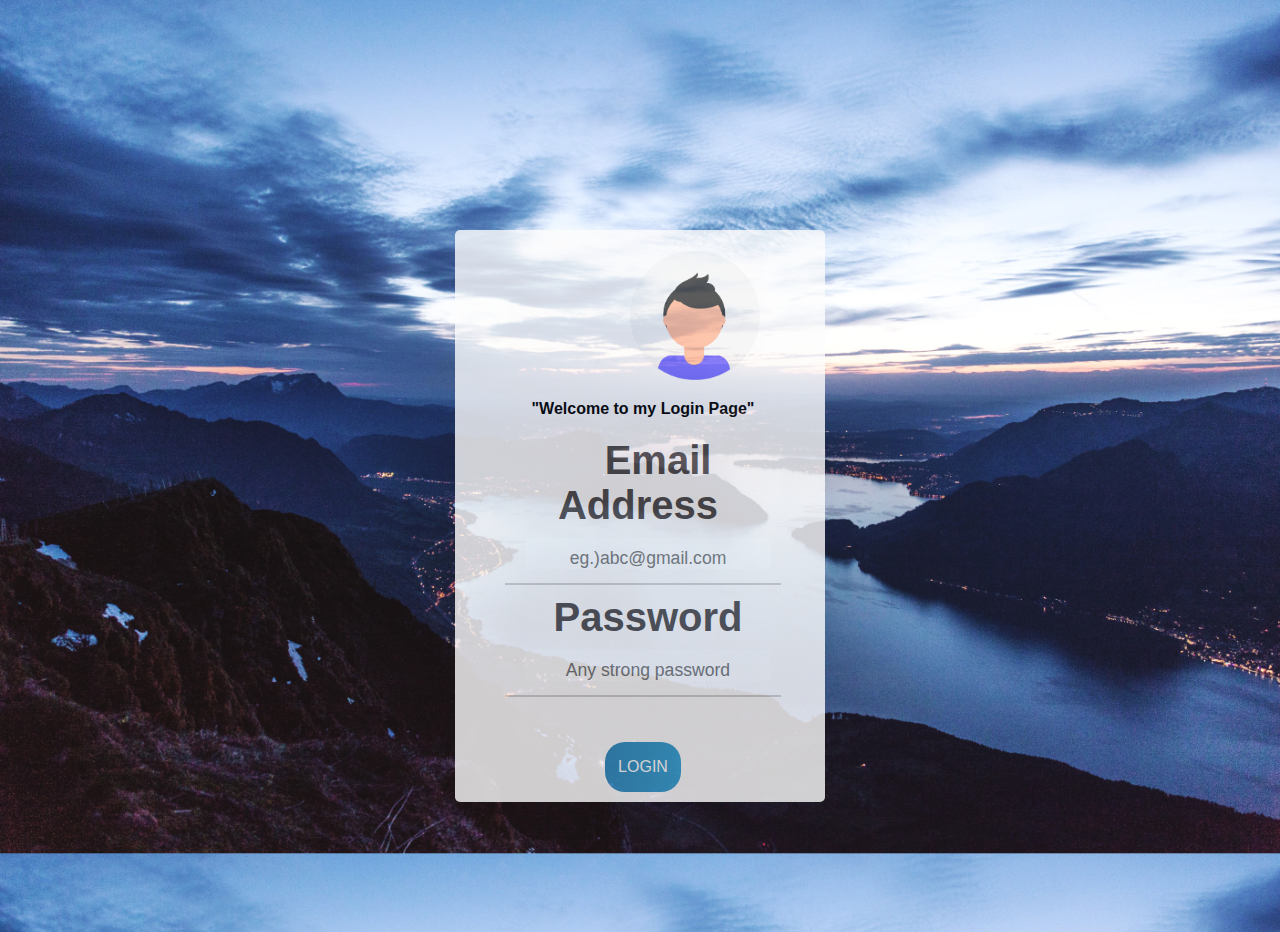
<file: index.html>
<!DOCTYPE html>
<html lang="en">
<head>
    <meta charset="UTF-8">
    <meta http-equiv="X-UA-Compatible" content="IE=edge">
    <meta name="viewport" content="width=device-width, initial-scale=1.0">
    <title>Task 2 login pg</title>
    <script src="script.js" type="text/javascript"></script>
</head>
<body>
    <form>
      <div class="container">
        <img class="avatar" src="avatarc.png">
        <p style="font-size: 1rem;text-align: center;"><b>"Welcome to my Login Page"</b> </p>
        <div class="form-group1">
          <label for="exampleInputEmail1"><b>Email Address</b></label><br>
          <input type="email" class="form-control" id="exampleInputEmail1" aria-describ
          id="exampleInputEmail1" aria-describedby="emailHelp" placeholder="eg.)abc@gmail.com">
        </div>
        <div class="form-group2">
          <label for="exampleInputPassword1"><b>Password</b></label><br>
          <input type="password" class="form-control" id="exampleInputPassword1" placeholder="Any strong password">
        </div>
        <br>
        <button type="submit" class="btn" onclick="validate();event.preventDefault()">LOGIN</button>
      </div>
      </form>
    
    <style>
      *{
        padding: 10px;
        margin:0px;
        box-sizing:border-box;
      }
      body{
        font-family:sans-serif;
        background-image:url("mountain1.jpg");
        background-repeat: repeat;
        background-size:100%;
        background-position-x: center;
        }
      .container{
        font-size: 2.5rem;
        background-color: rgb(253, 252, 252);
        margin-top: 200px;
        margin-bottom: 100px;
        margin-left: 425px;
        margin-right: 425px;
        padding-left: 50px;
        padding-right: 50px;
        border-radius: 5px;
        display: grid;
        opacity: .8;

      }
      .btn{
        margin-left: 100px;
        margin-right: 100px;
        padding:5px;
        padding-left: 10px;
        padding-right: 10px;
        border-radius: 20px;
        outline:none;
        border:none;
        font-size: 1rem;
        display:block;
        background-image: linear-gradient(to right,#328bbe,#38a2d3,#328bbe);
        height: 50px;
        cursor: pointer;
        color:#fff;
        background-size: 200%;
        transition: .5s;
        
      }
      .btn:hover{
          background-position:right;
        }
      .avatar{
        height: 150px;
        padding-left: 125px;
        opacity: 1;

      }
      .form-group1{
        color: rgb(78, 74, 74);
        text-align: center;
        padding-left: 20px;
        border-bottom: 2px solid rgb(209, 206, 206);
        
        
      }
      .form-group2{
        color: rgb(78, 74, 74);
        text-align: center;
        padding-left: 20px;
        border-bottom: 2px solid rgb(209, 206, 206);
      }
      .form-control{
        border:none;
        outline:none;
        margin-bottom: 0px;
        padding-bottom:0px;
        font-size: 1.1rem;
        text-align: center;
        color: grey;
      }

    </style>
</body>
</html>
</file>
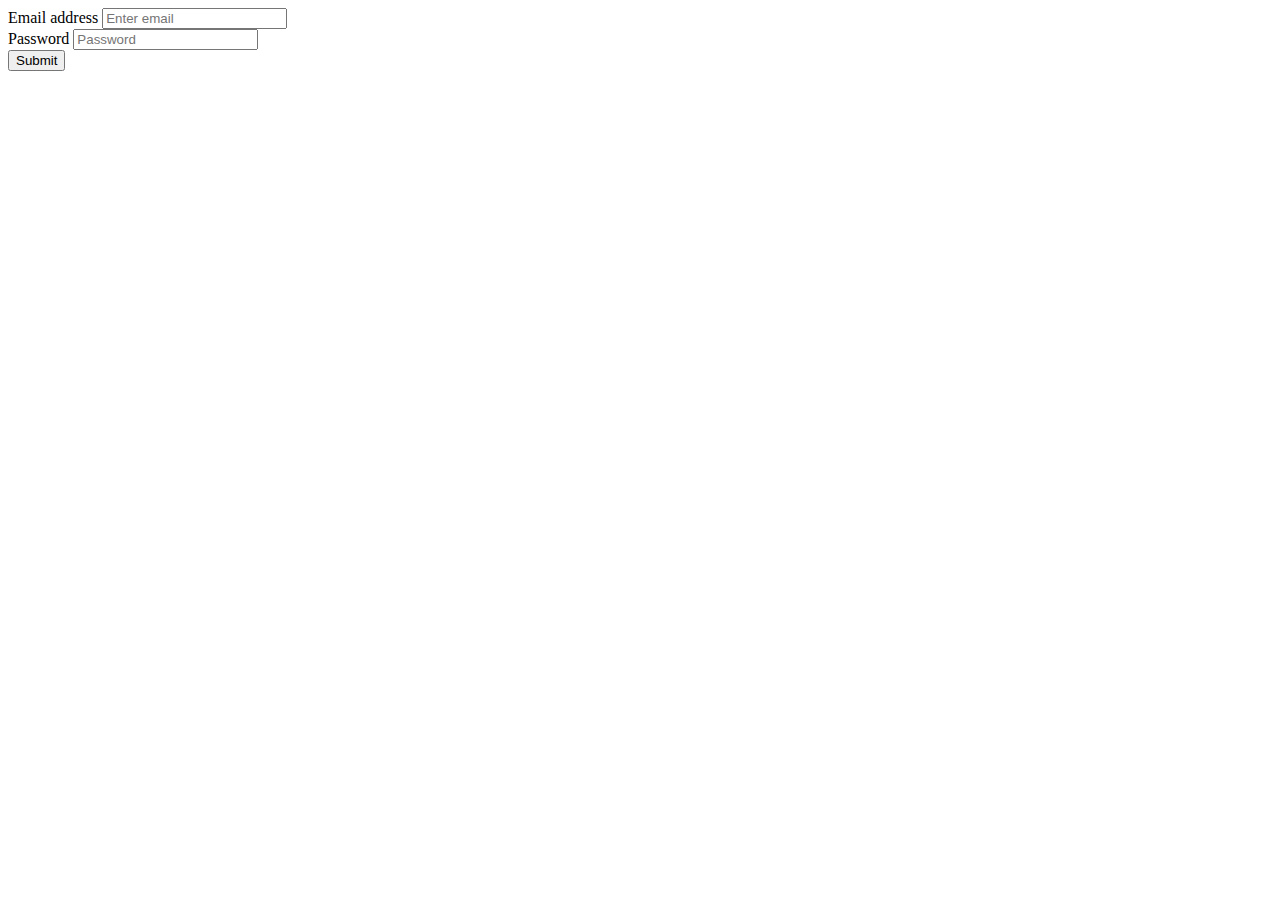
<file: form.html>
<!DOCTYPE html>
<html lang="en">
<head>
    <meta charset="UTF-8">
    <meta http-equiv="X-UA-Compatible" content="IE=edge">
    <meta name="viewport" content="width=device-width, initial-scale=1.0">
    <title>Document one</title>
    <script src="script.js" type="text/javascript"></script>
</head>
<body>
    <form>
        <div class="form-group">
          <label for="exampleInputEmail1">Email address</label>
          <input type="email" class="form-control" id="exampleInputEmail1" aria-describ
          id="exampleInputEmail1" aria-describedby="emailHelp" placeholder="Enter email">
        </div>
        <div class="form-group">
          <label for="exampleInputPassword1">Password</label>
          <input type="password" class="form-control" id="exampleInputPassword1" placeholder="Password">
        </div>
        <button type="submit" class="btn btn-primary" onclick="validate();event.preventDefault()">Submit</button>
      </form>
</body>
</html>
</file>
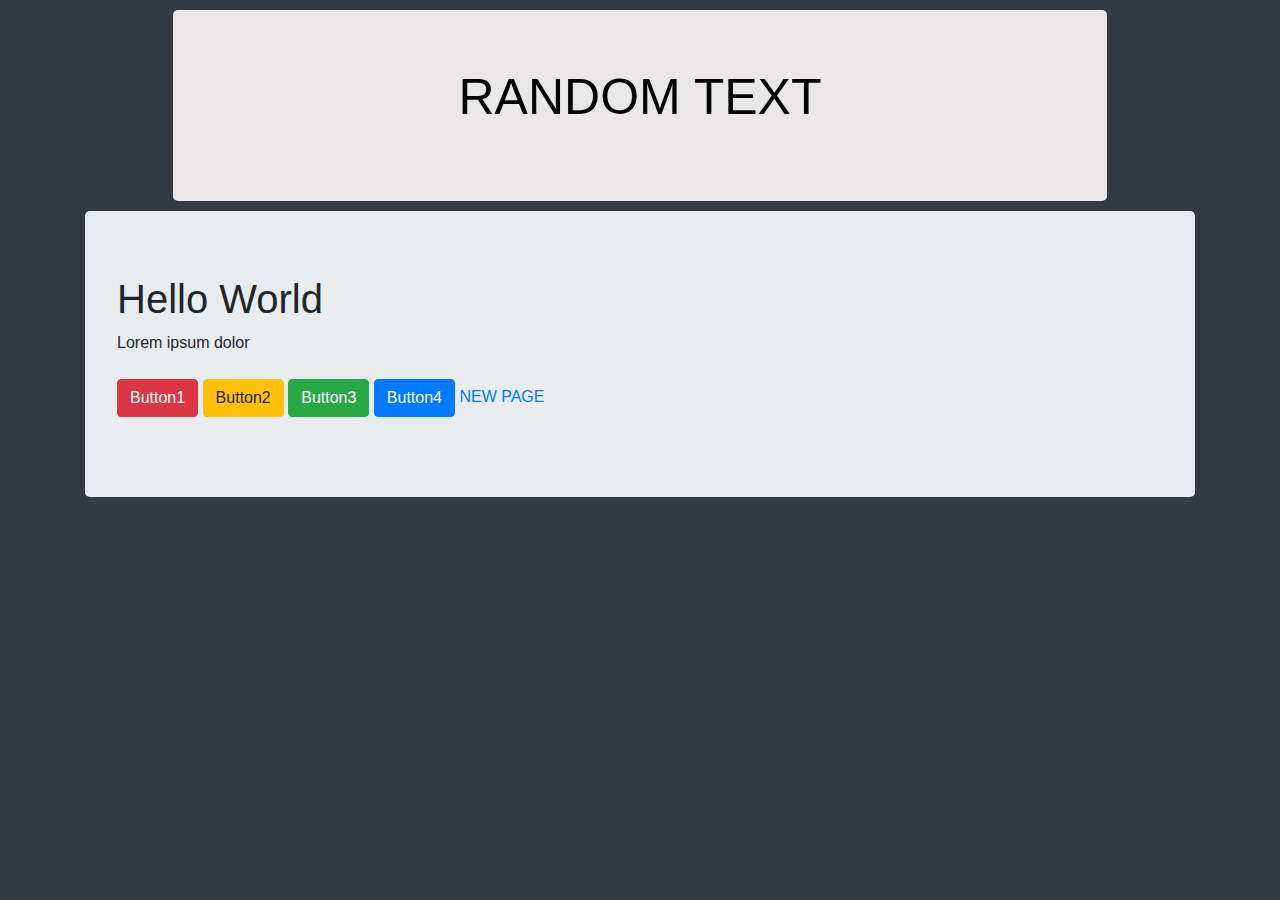
<file: index0.html>
<!DOCTYPE html>
<html lang="en">
<head>
    <meta charset="UTF-8">
    <meta http-equiv="X-UA-Compatible" content="IE=edge">
    <meta name="viewport" content="width=device-width, initial-scale=1.0">
    <title>Session1 WebDev</title>
    <link rel="stylesheet" href="https://maxcdn.bootstrapcdn.com/bootstrap/4.5.2/css/bootstrap.min.css">
    <script src="https://maxcdn.bootstrapcdn.com/bootstrap/4.5.2/js/bootstrap.min.js"></script>
    <link rel="stylesheet" href="styles.css" type="text/css">
</head>
<body class="bg-dark">
    <center>
        <div class="shinj">
            <p>RANDOM TEXT</p>
        </div>
    </center>
    <div class="container">
        <div class="jumbotron fluid-jumbotron ">
            <h1 class="display-6">Hello World</h1>
            <p>
                Lorem ipsum dolor<br><br>
                <button class="btn btn-danger">Button1</button>
                <button class="btn btn-warning">Button2</button>
                <button class="btn btn-success">Button3</button>
                <button class="btn btn-primary">Button4</button>
                <a href="random.html">NEW PAGE</a>
            </p>
        </div>
    </div>
</body>
</html>
</file>
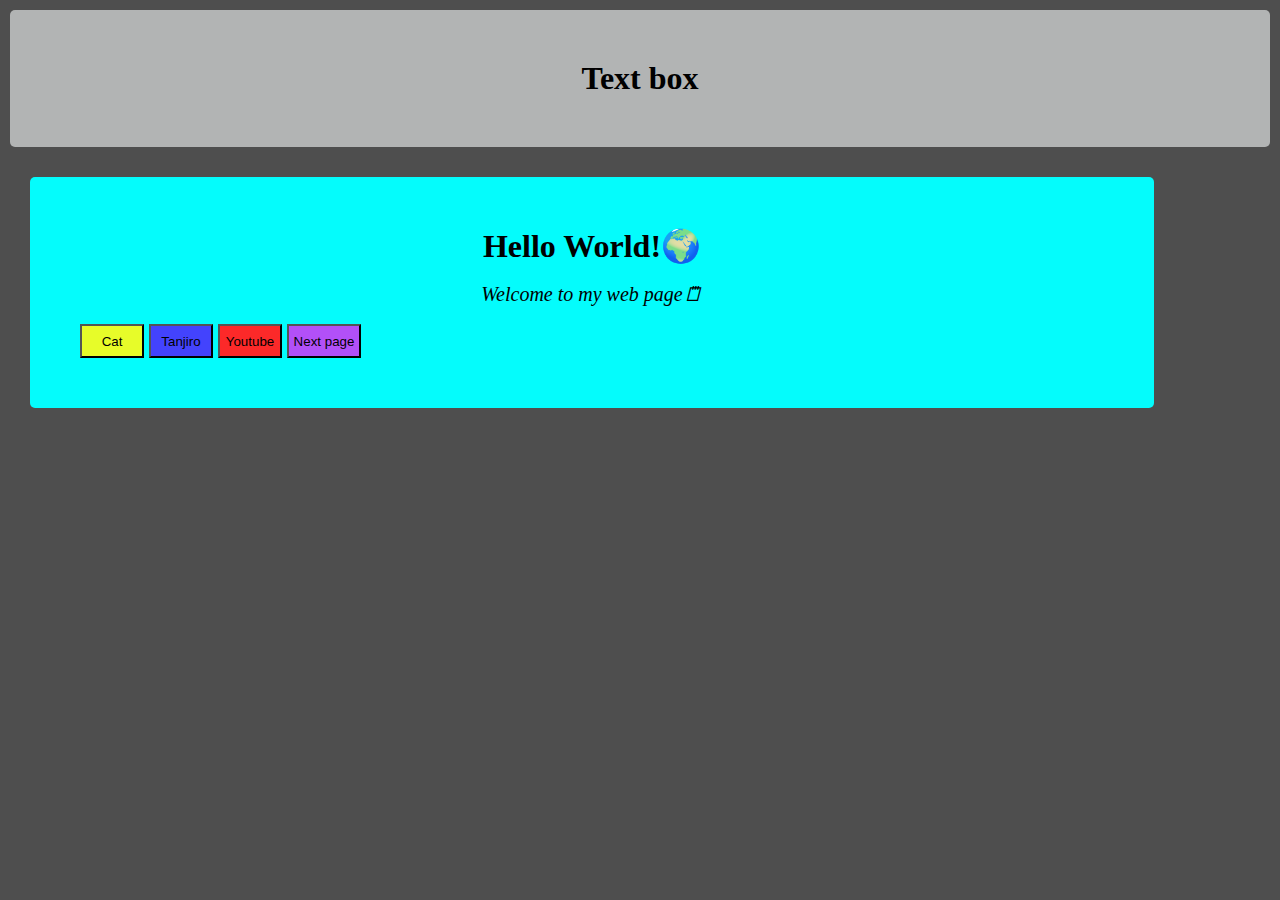
<file: index1.html>
<!DOCTYPE html>
<html lang="en">
<head>
    <meta charset="UTF-8">
    <meta name="author" content="hello world page">
    <meta http-equiv="X-UA-Compatible" content="IE=edge">
    <meta name="viewport" content="width=device-width, initial-scale=1.0">
    <title>Task1</title>
    <link rel="stylesheet" href="style.css" type="text/css">
</head>
<body style="background-color: rgb(78, 78, 78);">
    <div class="box">
        <h1>Text box</h1>
    </div>
    <div class="Thanush">
        <center>
             <h1>Hello World!🌍</h1><br/>
            <p><b><i>Welcome to my web page🗒</i></b></p>
        </center>
        <br/>
        <p>
            <a href="https://lh3.googleusercontent.com/proxy/JJnDXEzT-DHU4MMUZc3Idk1bCap_YxVOfivnyJm74-jAZzHZcCchlh_3mcY1dCgbnG6r81Ft098p6HOdSC1idHbjZ98wOlelnAWmCBH7o3-viVWdydU5GygzBpbpVln80pnlPIOUjN7sJ_w"target="_blank">
            <button class="b1" style="background-color:rgb(231, 252, 41);">Cat</button></a>
            <a href="https://images.pushsquare.com/986b68e387b2c/demon-slayer-ps5-ps4-1.900x.jpg"target="_blank">
            <button class="b2"style="background-color:rgb(67, 67, 253);">Tanjiro</button></a>
            <a href="https://www.youtube.com/"target="_blank">
            <button class="b3"style="background-color:rgb(252, 41, 41);">Youtube</button></a>
            <a href="random.html"target="blank">
            <button class="b4"style="background-color:rgb(178, 80, 248);">Next page</button></a>
            <style>
                *{
    margin: 0px;
    padding: 0px;
    box-sizing: content-box;
}

.Thanush{
    background-color: rgb(4, 252, 252);
    margin:30px;
    padding:50px;
    border-radius: 5px;
    width:80%;
}
.Thanush p{
    color:black;
    font-size: 20px;
    font-weight: 100;
    border-radius: 25px;
}
.box{
    text-align: center;
    margin: 10px;
    padding:50px;
    border-radius: 5px;
    box-sizing: border-box;
    background-color: rgb(178, 180, 180);
}
                .b1{
                    height:30px;
                     width:60px;
                    }
                .b2{
                    height:30px;
                     width:60px;
                    }
                .b3{
                    height:30px;
                     width:60px;
                    }
                .b4{
                    height:30px;
                     width:70px;
                    }
            </style>
        </p>
    </div>
</body>
</html>
</file>
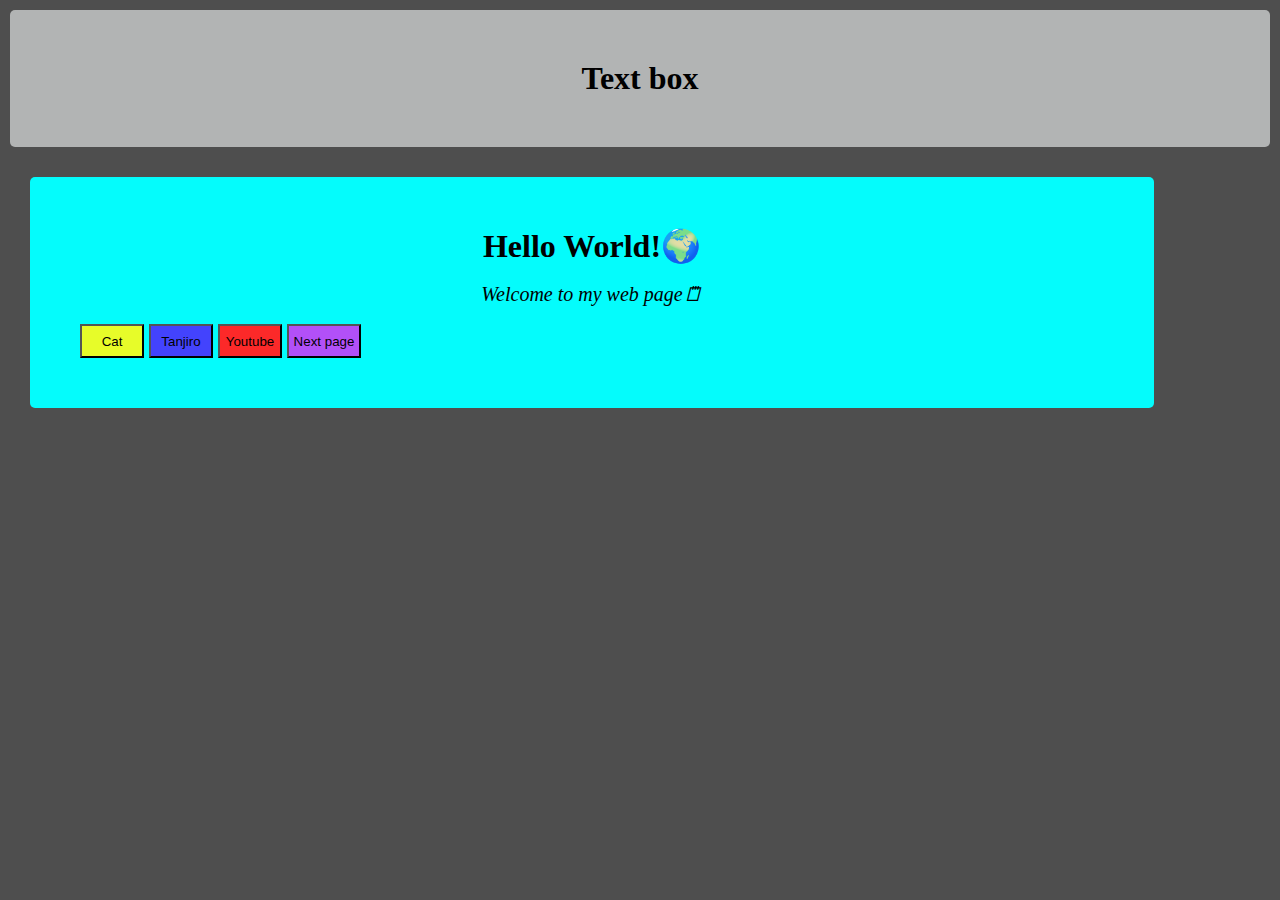
<file: TASK 1.html>
<!DOCTYPE html>
<html lang="en">
<head>
    <meta charset="UTF-8">
    <meta http-equiv="X-UA-Compatible" content="IE=edge">
    <meta name="viewport" content="width=device-width, initial-scale=1.0">
    <title>Task1</title>
    <link rel="stylesheet" href="style.css" type="text/css">
</head>
<body style="background-color: rgb(78, 78, 78);">
    <div class="box">
        <h1>Text box</h1>
    </div>
    <div class="Thanush">
        <center>
             <h1>Hello World!🌍</h1><br/>
            <p><b><i>Welcome to my web page🗒</i></b></p>
        </center>
        <br/>
        <p>
            <a href="https://lh3.googleusercontent.com/proxy/JJnDXEzT-DHU4MMUZc3Idk1bCap_YxVOfivnyJm74-jAZzHZcCchlh_3mcY1dCgbnG6r81Ft098p6HOdSC1idHbjZ98wOlelnAWmCBH7o3-viVWdydU5GygzBpbpVln80pnlPIOUjN7sJ_w"target="_blank">
            <button class="b1" style="background-color:rgb(231, 252, 41);">Cat</button></a>
            <a href="https://images.pushsquare.com/986b68e387b2c/demon-slayer-ps5-ps4-1.900x.jpg"target="_blank">
            <button class="b2"style="background-color:rgb(67, 67, 253);">Tanjiro</button></a>
            <a href="https://www.youtube.com/"target="_blank">
            <button class="b3"style="background-color:rgb(252, 41, 41);">Youtube</button></a>
            <a href="random.html"target="blank">
            <button class="b4"style="background-color:rgb(178, 80, 248);">Next page</button></a>
            <style>
                *{
                    margin: 0px;
                    padding: 0px;
                    box-sizing: content-box;
                 }

                .Thanush{
                    background-color: rgb(4, 252, 252);
                    margin:30px;
                    padding:50px;
                    border-radius: 5px;
                    width:80%;
                        }
                .Thanush p{
                    color:black;
                    font-size: 20px;
                    font-weight: 100;
                    border-radius: 25px;
                          }
                .box{
                    text-align: center;
                    margin: 10px;
                    padding:50px;
                    border-radius: 5px;
                    box-sizing: border-box;
                    background-color: rgb(178, 180, 180);
                    }
                .b1{
                    height:30px;
                     width:60px;
                    }
                .b2{
                    height:30px;
                     width:60px;
                    }
                .b3{
                    height:30px;
                     width:60px;
                    }
                .b4{
                    height:30px;
                     width:70px;
                    }
            </style>
        </p>
    </div>
</body>
</html>
</file>
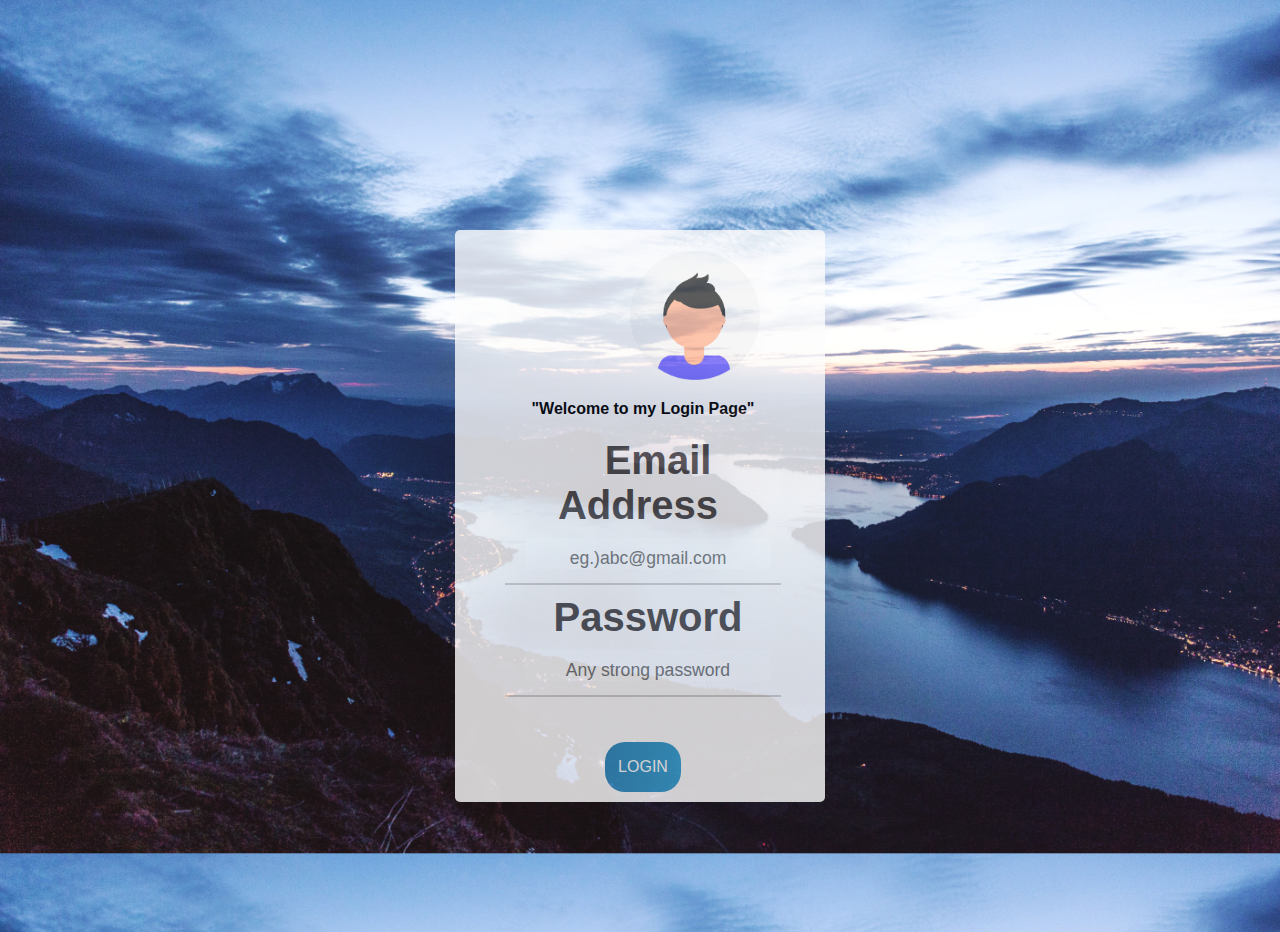
<file: task2 login.html>
<!DOCTYPE html>
<html lang="en">
<head>
    <meta charset="UTF-8">
    <meta http-equiv="X-UA-Compatible" content="IE=edge">
    <meta name="viewport" content="width=device-width, initial-scale=1.0">
    <title>Task 2 login pg</title>
    <script src="script.js" type="text/javascript"></script>
</head>
<body>
    <form>
      <div class="container">
        <img class="avatar" src="avatarc.png">
        <p style="font-size: 1rem;text-align: center;"><b>"Welcome to my Login Page"</b> </p>
        <div class="form-group1">
          <label for="exampleInputEmail1"><b>Email Address</b></label><br>
          <input type="email" class="form-control" id="exampleInputEmail1" aria-describ
          id="exampleInputEmail1" aria-describedby="emailHelp" placeholder="eg.)abc@gmail.com">
        </div>
        <div class="form-group2">
          <label for="exampleInputPassword1"><b>Password</b></label><br>
          <input type="password" class="form-control" id="exampleInputPassword1" placeholder="Any strong password">
        </div>
        <br>
        <button type="submit" class="btn" onclick="validate();event.preventDefault()">LOGIN</button>
      </div>
      </form>
    
    <style>
      *{
        padding: 10px;
        margin:0px;
        box-sizing:border-box;
      }
      body{
        font-family:sans-serif;
        background-image:url("mountain1.jpg");
        background-repeat: repeat;
        background-size:100%;
        background-position-x: center;
        }
      .container{
        font-size: 2.5rem;
        background-color: rgb(253, 252, 252);
        margin-top: 200px;
        margin-bottom: 100px;
        margin-left: 425px;
        margin-right: 425px;
        padding-left: 50px;
        padding-right: 50px;
        border-radius: 5px;
        display: grid;
        opacity: .8;

      }
      .btn{
        margin-left: 100px;
        margin-right: 100px;
        padding:5px;
        padding-left: 10px;
        padding-right: 10px;
        border-radius: 20px;
        outline:none;
        border:none;
        font-size: 1rem;
        display:block;
        background-image: linear-gradient(to right,#328bbe,#38a2d3,#328bbe);
        height: 50px;
        cursor: pointer;
        color:#fff;
        background-size: 200%;
        transition: .5s;
        
      }
      .btn:hover{
          background-position:right;
        }
      .avatar{
        height: 150px;
        padding-left: 125px;
        opacity: 1;

      }
      .form-group1{
        color: rgb(78, 74, 74);
        text-align: center;
        padding-left: 20px;
        border-bottom: 2px solid rgb(209, 206, 206);
        
        
      }
      .form-group2{
        color: rgb(78, 74, 74);
        text-align: center;
        padding-left: 20px;
        border-bottom: 2px solid rgb(209, 206, 206);
      }
      .form-control{
        border:none;
        outline:none;
        margin-bottom: 0px;
        padding-bottom:0px;
        font-size: 1.1rem;
        text-align: center;
        color: grey;
      }

    </style>
</body>
</html>
</file>
<file: styles.css>
*{
    margin:0;
    padding:0;
    box-sizing: border-box;
}
.shinj{
    text-align: center;
    background-color: rgb(233, 231, 231);
    margin:10px;
    padding:50px;
    border-radius: 5px;
    width:73%;
}
.shinj p{
    color:black;
    font-size: 50px;
    font-weight: 200;
}
</file>
<file: style.css>
*{
    margin: 0px;
    padding: 0px;
    box-sizing: content-box;
}

.Thanush{
    background-color: rgb(4, 252, 252);
    margin:30px;
    padding:50px;
    border-radius: 5px;
    width:80%;
}
.Thanush p{
    color:black;
    font-size: 20px;
    font-weight: 100;
    border-radius: 25px;
}
.box{
    text-align: center;
    margin: 10px;
    padding:50px;
    border-radius: 5px;
    box-sizing: border-box;
    background-color: rgb(178, 180, 180);
}
</file>
